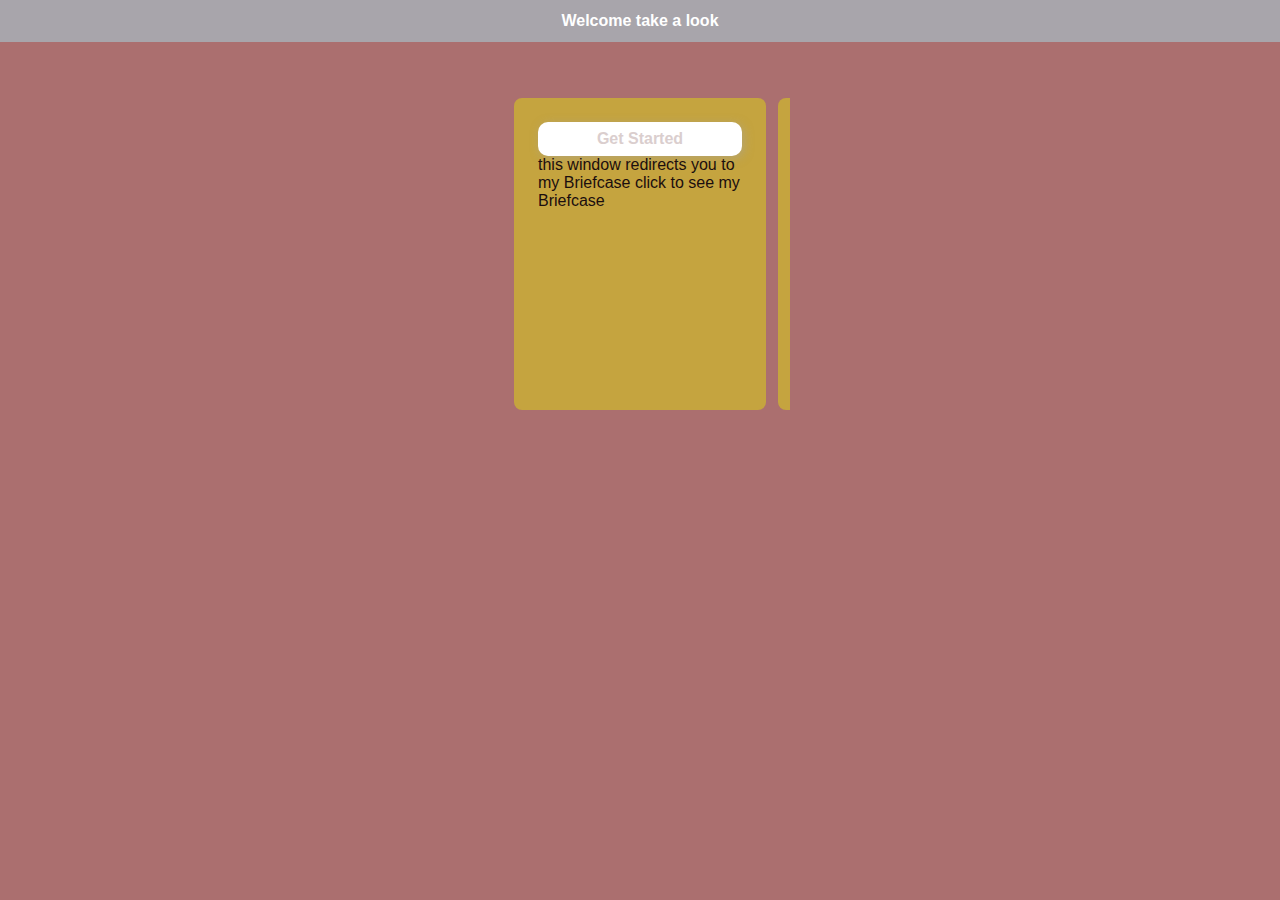
<file: app/index.html>
<!DOCTYPE html>
<html lang="en">
<head>
    <meta charset="UTF-8">
    <meta http-equiv="X-UA-Compatible" content="IE=edge">
    <meta name="viewport" content="width=device-width, initial-scale=1.0">
    <title>Starting screen</title>
    <link rel="stylesheet" href="/css/about.css">
</head>
<body>
    <header>
        <nav>
            <h2>Welcome take a look</h2>
        </nav>
    </header>
    <div class="container">
        <div class="item">
            <a href="./index.html">Get Started</a>
            <span class="span">
              this window redirects you to my Briefcase click to see my Briefcase
            </span>
        </div>
        <div class="item">
          <a href="https://github.com/watercubz-dev?tab=repositoriesz">Get Started</a>
          <span>
            Hello!

            This window redirects you to my GitHub
            
            Thank you for visiting.
          </span>
        </div>
        <div class="item">
            <a href="https://www.linkedin.com/in/eury-sosa-garcía-1663bb24a">Get Started</a>
            <span>
              This window redirects you to my Linkedln click to see
            </span>
        </div>
    </div>
</body>
</html>
</file>
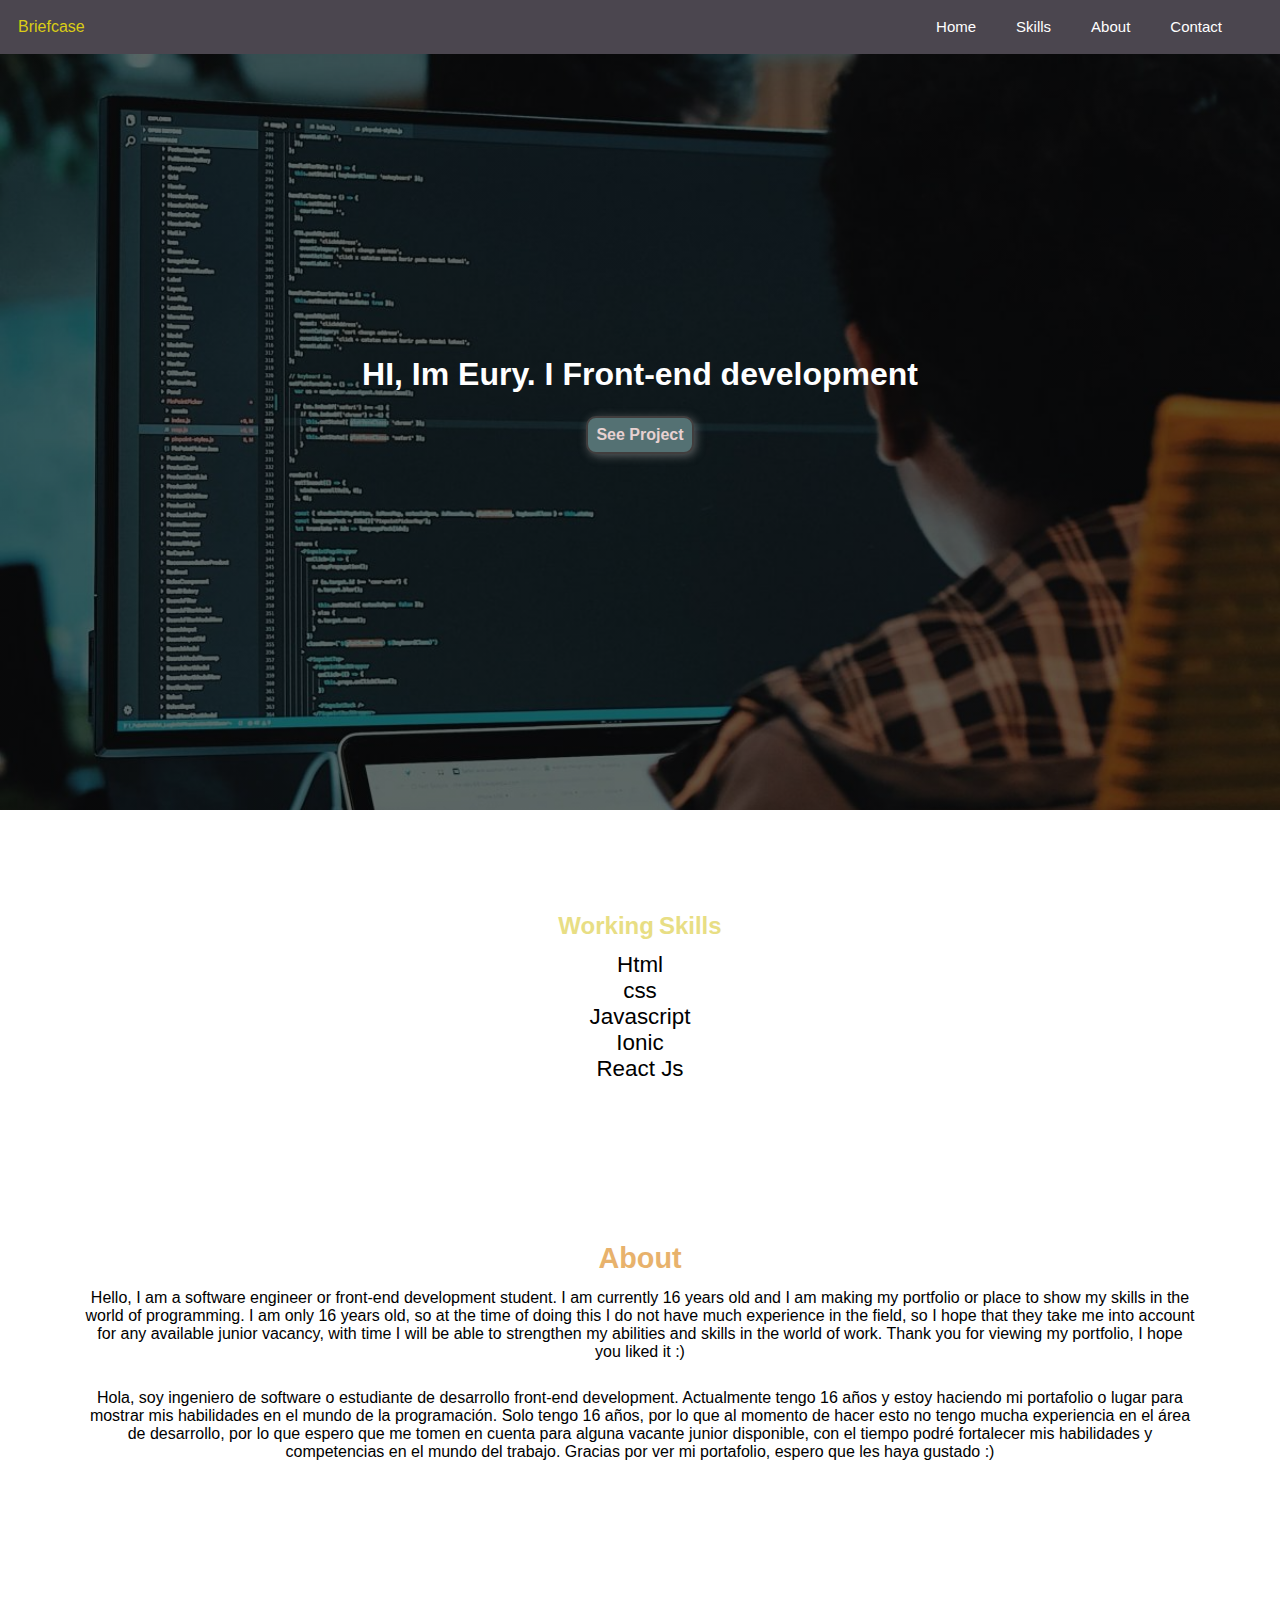
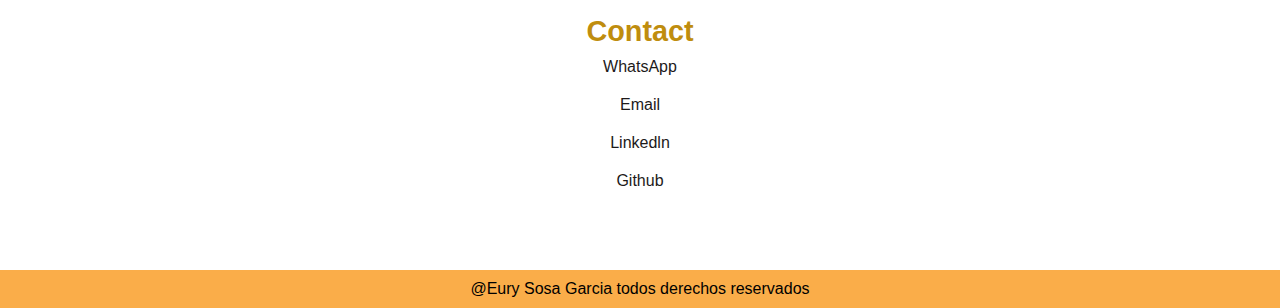
<file: app/briefcase.html>
<!DOCTYPE html>
<html lang="en">
  <head>
    <meta charset="UTF-8" />
    <meta http-equiv="X-UA-Compatible" content="IE=edge" />
    <meta name="viewport" content="width=device-width, initial-scale=1.0" />
    <title>portafolios-sosa</title>
    <link rel="stylesheet" href="/css/main.css" />
  </head>
  <body>
    <header>
      <div class="menu-nav">
         <p class="logo">Briefcase</p>
          <nav>
             <li><a href="/app/index.html">Home</a></li>
             <li><a href="#skills">Skills</a></li>
             <li><a href="#about">About</a></li>
             <li><a href="#contact">Contact</a></li>
          </nav>
      </div>
    </header>

    <section id="hero">
       <h1>HI, Im Eury. I Front-end development</h1>
       <a href="https://notas-ionic-bae2e2.netlify.app/">See Project</a>
    </section>

    <section id="skills">
      <div class="container">
        <div class="img-container"></div>
        <div class="texto">
          <h2>Working<span class="color-logo">Skills</span></h2>
            <a href="https://github.com/watercubz-dev/Eurysosagarciagithub.io">Html</a>
            <a href="#">css</a>
            <a href="https://github.com/watercubz-dev/app-email">Javascript</a>
            <a href="https://notas-ionic-bae2e2.netlify.app/">Ionic</a>
            <a href="https://github.com/watercubz-dev/app-react">React Js</a>
          </p>
        </div>
      </div>
    </section>

    <section id="about">
      <div class="container">
        <div class="img-container"></div>
        <div class="text-about">
           <h2>About</h2>
           <span>
            Hello, I am a software engineer or front-end development student. I am currently 16 years old and I am making my portfolio or place to show my skills in the world of programming. I am only 16 years old, so at the time of doing this I do not have much experience in the field, so I hope that they take me into account for any available junior vacancy, with time I will be able to strengthen my abilities and skills in the world of work. Thank you for viewing my portfolio, I hope you liked it :)
           </span>
           <span>
            Hola, soy ingeniero de software o estudiante de desarrollo front-end development. Actualmente tengo 16 años y estoy haciendo mi portafolio o lugar para mostrar mis habilidades en el mundo de la programación. Solo tengo 16 años, por lo que al momento de hacer esto no tengo mucha experiencia en el área de desarrollo, por lo que espero que me tomen en cuenta para alguna vacante junior disponible, con el tiempo podré fortalecer mis habilidades y competencias en el mundo del trabajo. Gracias por ver mi portafolio, espero que les haya gustado :)
           </span>
        </div>
      </div>
    </section>

    <section id="contact">
      <div class="container">
        <div class="img-container"></div>
        <div class="cocntac-text">
          <h2>Contact</h2>
          <ul>
            <a href="https://api.whatsapp.com/send?
            phone=8492684903">WhatsApp</a>
            <a href="mailto:eurysosagarcia@gmailcom">Email</a>
            <a href="https://www.linkedin.com/in/eury-sosa-garcía-1663bb24a">Linkedln</a>
            <a href="https://github.com/watercubz-dev?tab=repositoriesz">Github</a>
          </ul>
        </div>
      </div> 
    </section>

    <section id="footer">

      <footer>
        @Eury Sosa Garcia todos derechos reservados
      </footer>

    </section>
  </body>
</html>
</file>
<file: css/about.css>
*{
    padding: 0;
    margin: 0;
    box-sizing: border-box;
}
 body {
    background-color: #ab6f6f;
 }
.container {
    display: flex;
    overflow-x: scroll;
    padding: 24px;
    width: 300px;
    height: 360px;
    scroll-snap-type: x mandatory;
    scroll-padding: 24px;
    border-radius: 8px;
    gap: 12px;
    margin: 2rem auto;
}

.container .item {
    flex: 0 0 100%;
    padding: 24px;
    border-radius: 8px;
    scroll-snap-align: start;
    color: rgb(253, 253, 253);
    background-color: rgb(197, 164, 63);
}
.container .item a {
  font-size: 1rem;
  font-weight: bold;
  padding: 8px 8px;
  border-radius: 10px;
  box-shadow: 2px 2px 10px rgba(165, 165, 165, 0.5);
  color: rgb(218, 206, 206);
  background-color: rgb(255, 255, 255);
  cursor: pointer;
  text-decoration: none;
  font-family: 'Gill Sans', 'Gill Sans MT', Calibri, 'Trebuchet MS', sans-serif;
}

.container .item a{
    justify-content: center;
    align-items: center;
    text-align: center;
    display: flex;
}

.container .item a:hover {
    cursor: pointer;
    color: deeppink;
}
.container .item span {
    color: rgb(27, 14, 14);
    font-family: 'Gill Sans', 'Gill Sans MT', Calibri, 'Trebuchet MS', sans-serif;
}

header nav {
    background-color: rgb(168, 165, 171);
    padding: 12px;
}
header nav h2 {
    color: rgb(255, 255, 255);
    text-align: center;
    justify-content: center;
    display: flex;
    font-family: 'Gill Sans', 'Gill Sans MT', Calibri, 'Trebuchet MS', sans-serif;
    font-size: 1rem;
    
}
</file>
<file: css/main.css>
*{
    padding: 0;
    margin: 0;
    box-sizing: border-box;
}

html {
    scroll-behavior: smooth;
}



body {
    font-family: 'Gill Sans', 'Gill Sans MT', Calibri, 'Trebuchet MS', sans-serif;
}

#hero {
  gap: 23px;
  display: flex;
  font-family: 'Gill Sans', 'Gill Sans MT', Calibri, 'Trebuchet MS', sans-serif;
  align-items: center;
  justify-content: center;
  flex-direction: column;
  height: 90vh;
  color: white;
  background-image: linear-gradient(
      0deg,
      rgba(0, 0, 0, 0.5),
      rgba(0, 0, 0, 0.5)
    ),
    url("/img/hero.jpg");
  background-size: no-repeat;
  background-size: cover;
  background-position: center center;
}

#hero a {
   font-size: 1rem;
  font-weight: bold;
  padding: 8px 8px;
  border-radius: 10px;
  border: 2px solid rgb(65, 62, 62);
  box-shadow: 2px 2px 10px rgba(165, 165, 165, 0.5);
  color: rgb(232, 209, 209);
  background-color: rgb(84, 113, 115);
  cursor: pointer;
  text-decoration: none;
  font-family: 'Gill Sans', 'Gill Sans MT', Calibri, 'Trebuchet MS', sans-serif;

}

.menu-nav {
 max-width: 1400px;
 margin: auto;
 padding: 100%;
}

body {
    font-family: 'Gill Sans', 'Gill Sans MT', Calibri, 'Trebuchet MS', sans-serif;
    margin: 0;
    padding: 0;
}

.menu-nav {
   display: flex;
   justify-content: space-between;
   background-color: rgb(75, 70, 79);
   color: white;
   padding: 18px;

}
.logo {
    color: rgb(218, 205, 21) ;
    text-decoration: none;
    font-family: 'Lucida Sans', 'Lucida Sans Regular', 'Lucida Grande', 'Lucida Sans Unicode', Geneva, Verdana, sans-serif
}

nav {
    display: flex;
    list-style-type: none;

}

nav li {
    margin: 0 10px;
    padding: 0 10px;
}

nav li a {
    text-decoration: none;
    color: #ffff;
    font-size: 15px;
    transition: all ease .4s;
}


nav li a:hover {
    color: darkgoldenrod;
}
 #skills {
    padding: 90px;
 }
#skills a{
  text-decoration: none;
  text-align: center;
  justify-content: center;
  align-items: center;
  display: flex;
  background-color: rgb(255, 255, 255);
  font-family: 'Gill Sans', 'Gill Sans MT', Calibri, 'Trebuchet MS', sans-serif;
  font-size: 1.4rem;
  color: rgb(0, 0, 0);
}


#skills h2 {
    gap: 5px;
    text-align: center;
    justify-content: center;
    display: flex;
    align-items: center;
    padding: 12px;
    margin: auto;
    background-color: rgb(255, 255, 255);
    color: rgb(232, 222, 132);
    font-family: 'Lucida Sans', 'Lucida Sans Regular', 'Lucida Grande', 'Lucida Sans Unicode', Geneva, Verdana, sans-serif;
}

#skills a:hover {
    cursor: pointer;
    color: blue;
}
#about h2 {
    text-align: center;
    justify-content: center;
    display: flex;
    font-size: 1.8rem;
    font-family: 'Gill Sans', 'Gill Sans MT', Calibri, 'Trebuchet MS', sans-serif;
    color: rgb(232, 178, 108);
}

#about span {
    text-align: center;
    justify-content: center;
    align-items: center;
    display: flex;
    padding: 14px;
}

#about {
    padding: 70px;
}

#contact h2{
    text-align: center;
    justify-content: center;
    align-items: center;
    display: flex;
    font-family: 'Gill Sans', 'Gill Sans MT', Calibri, 'Trebuchet MS', sans-serif;
    font-size: 1.8rem;
    color: rgb(191, 141, 14);
}


#contact ul a {
    text-decoration: none;
    align-items: center;
    justify-content: center;
    text-align: center;
    display: flex;
    padding: 10px;
    color: rgb(29, 26, 26);
    font-size: 1rem;
}

#contact ul a:hover {
    cursor: pointer;
    color: blue;
}

#contact {
    padding: 70px ;
}

#footer {
    justify-content: center;
    align-items: center;
    text-align: center;
    display: flex;
    background-color: rgb(250, 173, 73);
    margin: auto;
    font-family: 'Franklin Gothic Medium', 'Arial Narrow', Arial, sans-serif;
    font-size: 1rem;
    padding: 10px;
}

@media (min-width: 720px) {
    header {
        position: fixed;
        width: 100%;
    }
}

header .container{
    flex-direction: row;
    justify-content: space-between;
}

header nav {
    flex-direction: row;
    padding-bottom: 0;
    padding-right: 20px;
}
</file>
